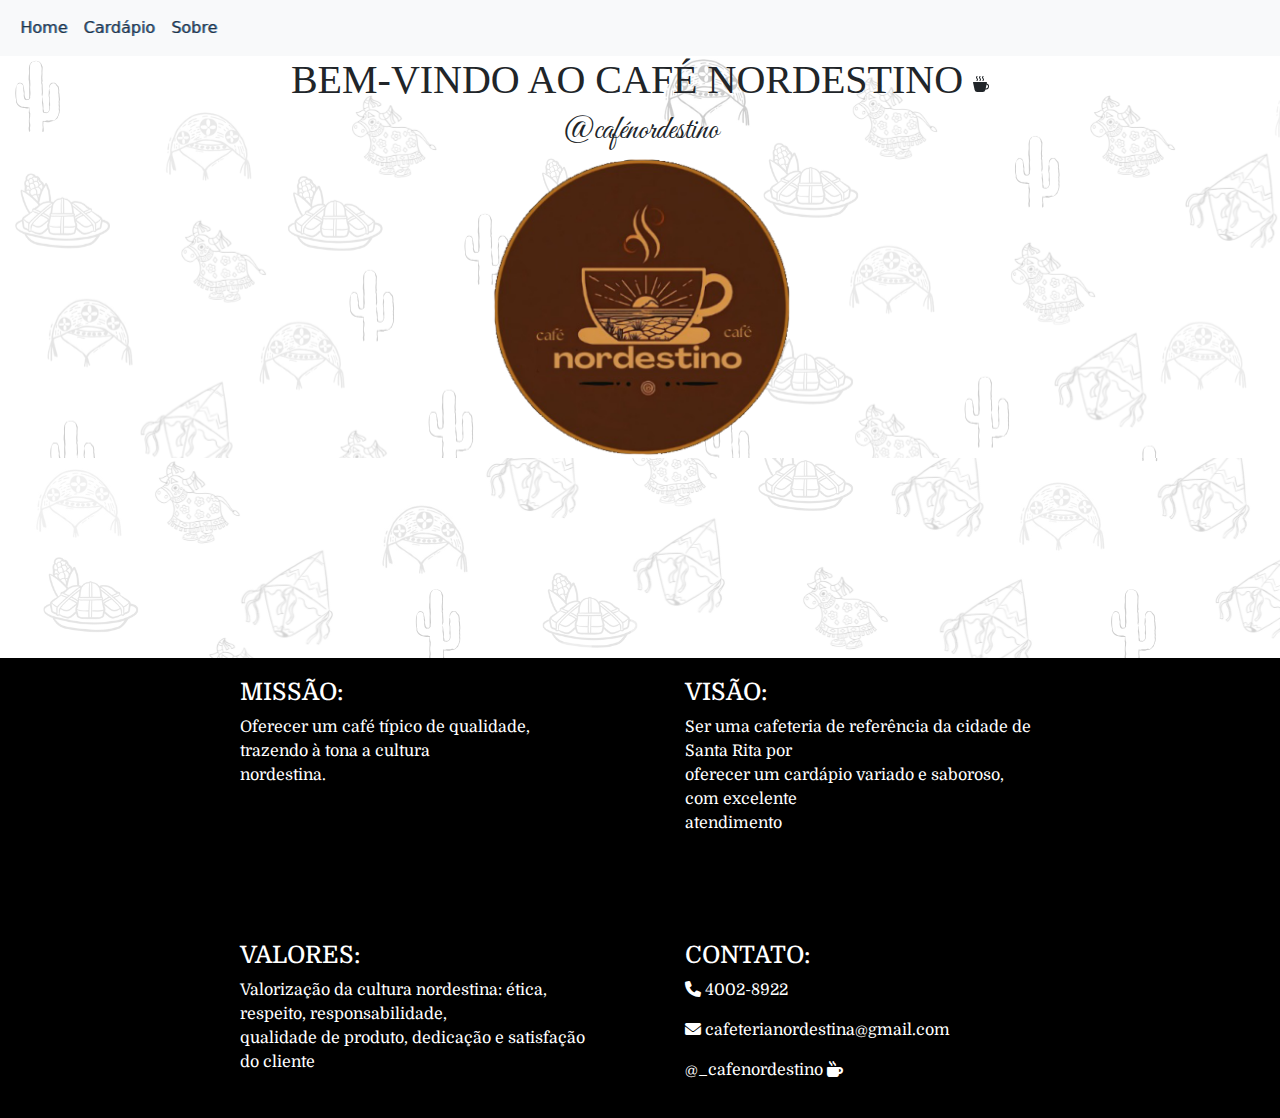
<file: templates/index.html>
<!DOCTYPE html>
<html lang="pt-br">

<head>
  <meta charset="UTF-8">
  <meta name="viewport" content="width=device-width, initial-scale=1.0">
  <title>Home</title>
  <link rel="stylesheet" href="/static/home.css">
  <link rel="stylesheet" href="https://cdn.jsdelivr.net/npm/bootstrap@5.3.3/dist/css/bootstrap.min.css"
    integrity="sha384-QWTKZyjpPEjISv5WaRU9OFeRpok6YctnYmDr5pNlyT2bRjXh0JMhjY6hW+ALEwIH" crossorigin="anonymous">
  <link rel="preconnect" href="https://fonts.googleapis.com">
  <link rel="preconnect" href="https://fonts.gstatic.com" crossorigin>
  <link
    href="https://fonts.googleapis.com/css2?family=Anton&family=Domine:wght@400..700&family=Great+Vibes&family=Raleway:ital,wght@0,100..900;1,100..900&display=swap"
    rel="stylesheet">
  <link href="https://cdnjs.cloudflare.com/ajax/libs/font-awesome/6.0.0-beta3/css/all.min.css" rel="stylesheet">
  <link rel="stylesheet" href="https://cdnjs.cloudflare.com/ajax/libs/font-awesome/6.0.0-beta3/css/all.min.css">

</head>

<body>
  <nav class="navbar navbar-expand-lg bg-body-tertiary">
    <div class="container-fluid">
      <button class="navbar-toggler" type="button" data-bs-toggle="collapse" data-bs-target="#navbarSupportedContent"
        aria-controls="navbarSupportedContent" aria-expanded="false" aria-label="Toggle navigation">
        <span class="navbar-toggler-icon"></span>
      </button> 
      <div class="collapse navbar-collapse" id="navbarSupportedContent">
        <ul class="navbar-nav me-auto mb-2 mb-lg-0">
          <li class="nav-item">
            <a class="nav-link nav-link-active" aria-current="page" href="/">Home</a>
          </li>
          <li class="nav-item">
            <a class="nav-link" aria-current="page" href="/cardapio">Cardápio</a>
          </li>
          <!-- <li class="nav-item">
            <a class="nav-link" href="/cadastro">Cadastro</a>
          </li> -->
          <!-- <li class="nav-item">
            <a class="nav-link" href="/listagem">Listagem</a>
          </li> -->
          <li class="nav-item">
            <a class="nav-link" href="/sobre">Sobre</a>
          </li>
        </ul>
        <!-- <button class="btn btn-outline-success" type="submit">Search</button> -->
        </form>
      </div>
    </div>
  </nav>

  <div class="home">
    <h1> BEM-VINDO AO CAFÉ NORDESTINO
      <svg xmlns="http://www.w3.org/2000/svg" width="16" height="16" fill="currentColor" class="bi bi-cup-hot-fill"
        viewBox="0 0 16 16">
        <path fill-rule="evenodd"
          d="M.5 6a.5.5 0 0 0-.488.608l1.652 7.434A2.5 2.5 0 0 0 4.104 16h5.792a2.5 2.5 0 0 0 2.44-1.958l.131-.59a3 3 0 0 0 1.3-5.854l.221-.99A.5.5 0 0 0 13.5 6zM13 12.5a2 2 0 0 1-.316-.025l.867-3.898A2.001 2.001 0 0 1 13 12.5" />
        <path
          d="m4.4.8-.003.004-.014.019a4 4 0 0 0-.204.31 2 2 0 0 0-.141.267c-.026.06-.034.092-.037.103v.004a.6.6 0 0 0 .091.248c.075.133.178.272.308.445l.01.012c.118.158.26.347.37.543.112.2.22.455.22.745 0 .188-.065.368-.119.494a3 3 0 0 1-.202.388 5 5 0 0 1-.253.382l-.018.025-.005.008-.002.002A.5.5 0 0 1 3.6 4.2l.003-.004.014-.019a4 4 0 0 0 .204-.31 2 2 0 0 0 .141-.267c.026-.06.034-.092.037-.103a.6.6 0 0 0-.09-.252A4 4 0 0 0 3.6 2.8l-.01-.012a5 5 0 0 1-.37-.543A1.53 1.53 0 0 1 3 1.5c0-.188.065-.368.119-.494.059-.138.134-.274.202-.388a6 6 0 0 1 .253-.382l.025-.035A.5.5 0 0 1 4.4.8m3 0-.003.004-.014.019a4 4 0 0 0-.204.31 2 2 0 0 0-.141.267c-.026.06-.034.092-.037.103v.004a.6.6 0 0 0 .091.248c.075.133.178.272.308.445l.01.012c.118.158.26.347.37.543.112.2.22.455.22.745 0 .188-.065.368-.119.494a3 3 0 0 1-.202.388 5 5 0 0 1-.253.382l-.018.025-.005.008-.002.002A.5.5 0 0 1 6.6 4.2l.003-.004.014-.019a4 4 0 0 0 .204-.31 2 2 0 0 0 .141-.267c.026-.06.034-.092.037-.103a.6.6 0 0 0-.09-.252A4 4 0 0 0 6.6 2.8l-.01-.012a5 5 0 0 1-.37-.543A1.53 1.53 0 0 1 6 1.5c0-.188.065-.368.119-.494.059-.138.134-.274.202-.388a6 6 0 0 1 .253-.382l.025-.035A.5.5 0 0 1 7.4.8m3 0-.003.004-.014.019a4 4 0 0 0-.204.31 2 2 0 0 0-.141.267c-.026.06-.034.092-.037.103v.004a.6.6 0 0 0 .091.248c.075.133.178.272.308.445l.01.012c.118.158.26.347.37.543.112.2.22.455.22.745 0 .188-.065.368-.119.494a3 3 0 0 1-.202.388 5 5 0 0 1-.252.382l-.019.025-.005.008-.002.002A.5.5 0 0 1 9.6 4.2l.003-.004.014-.019a4 4 0 0 0 .204-.31 2 2 0 0 0 .141-.267c.026-.06.034-.092.037-.103a.6.6 0 0 0-.09-.252A4 4 0 0 0 9.6 2.8l-.01-.012a5 5 0 0 1-.37-.543A1.53 1.53 0 0 1 9 1.5c0-.188.065-.368.119-.494.059-.138.134-.274.202-.388a6 6 0 0 1 .253-.382l.025-.035A.5.5 0 0 1 10.4.8" />
      </svg>
    </h1>

    <h2> @cafénordestino</h2>

    <img src="/static/uploads/62_Sem_Titulo_20250129085253.webp" alt="logo" style="width: 300px;">
  </div>

  <footer>
    <div class="descriçao">
      <div>
        <h4>MISSÃO:</h4>
        <p>Oferecer um café típico de qualidade, trazendo  à tona a cultura <br> nordestina.</p>
      </div>
      <div>
        <h4>VISÃO:</h4>
        <p>Ser uma cafeteria de referência da cidade de Santa Rita por <br> oferecer um cardápio variado e saboroso, com
          excelente <br> atendimento </p>
      </div>
      <div>
        <h4>VALORES:</h4>
        <p>Valorização da cultura nordestina: ética, respeito, responsabilidade, <br> qualidade de produto, dedicação e
          satisfação do cliente </p>
      </div>
      <div>
        <h4>CONTATO: </h4>
        <p><i class="fas fa-phone"></i> 4002-8922</p>
        <p><i class="fas fa-envelope"></i> cafeterianordestina@gmail.com</p>
        <p>@_cafenordestino <i class="fa-solid fa-mug-hot"></i></p>
      </div>

    </div>
  </footer>
  <script src="https://cdn.jsdelivr.net/npm/bootstrap@5.3.3/dist/js/bootstrap.min.js" integrity="sha384-0pUGZvbkm6XF6gxjEnlmuGrJXVbNuzT9qBBavbLwCsOGabYfZo0T0to5eqruptLy" crossorigin="anonymous"></script>
</body>

</html>
</file>
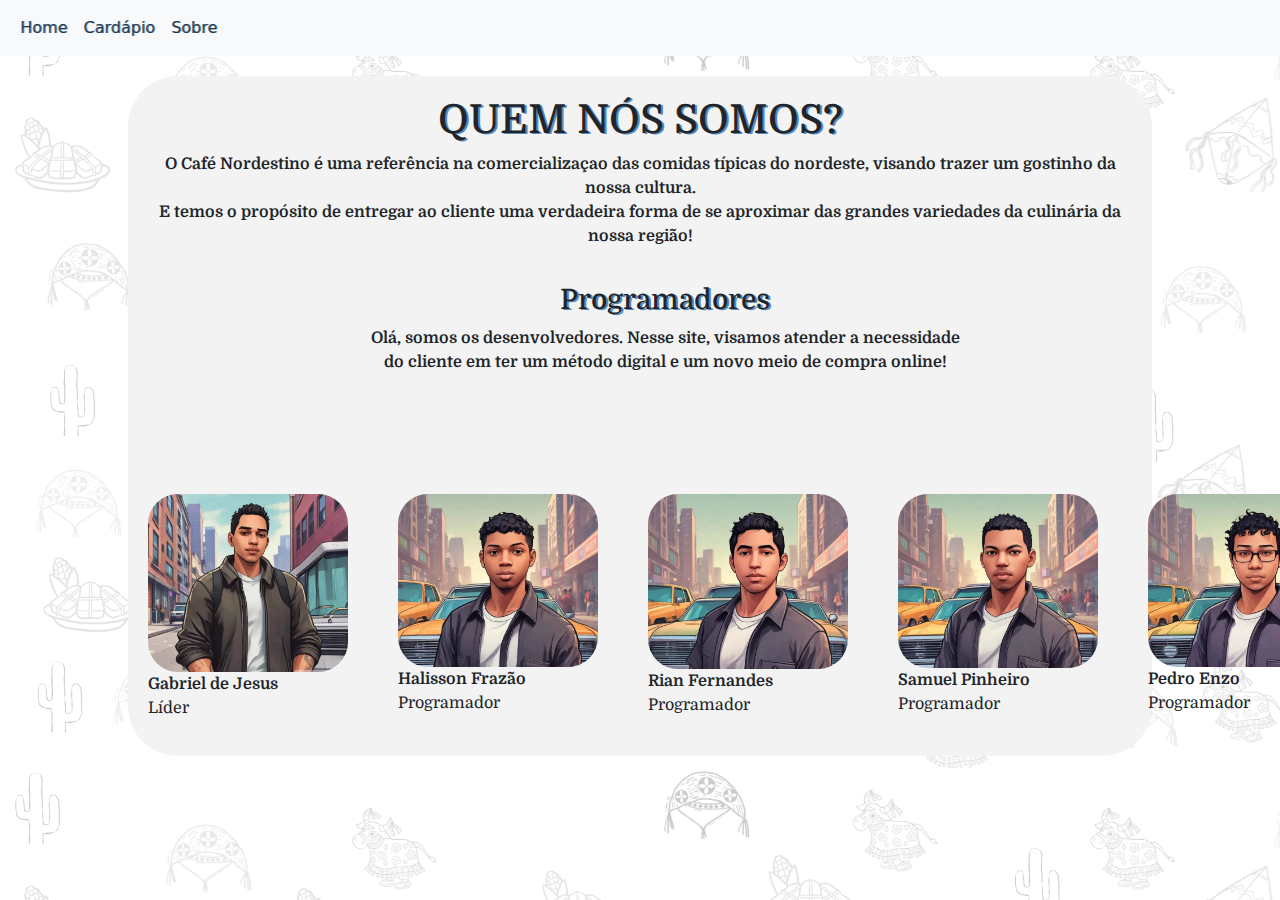
<file: templates/sobre.html>
<!DOCTYPE html>
<html lang="pt-br">

<head>
    <meta charset="UTF-8">
    <meta name="viewport" content="width=device-width, initial-scale=1.0">
    <title>sobre</title>
    <link rel="stylesheet" href="/static/home.css">
    <link rel="stylesheet" href="https://cdn.jsdelivr.net/npm/bootstrap@5.3.3/dist/css/bootstrap.min.css"
        integrity="sha384-QWTKZyjpPEjISv5WaRU9OFeRpok6YctnYmDr5pNlyT2bRjXh0JMhjY6hW+ALEwIH" crossorigin="anonymous">
    <link rel="preconnect" href="https://fonts.googleapis.com">
    <link rel="preconnect" href="https://fonts.gstatic.com" crossorigin>
    <link
        href="https://fonts.googleapis.com/css2?family=Anton&family=Domine:wght@400..700&family=Great+Vibes&family=Raleway:ital,wght@0,100..900;1,100..900&display=swap"
        rel="stylesheet">
    <link href="https://cdnjs.cloudflare.com/ajax/libs/font-awesome/6.0.0-beta3/css/all.min.css" rel="stylesheet">
    <link rel="stylesheet" href="https://cdnjs.cloudflare.com/ajax/libs/font-awesome/6.0.0-beta3/css/all.min.css">
    <link rel="stylesheet" href="https://cdnjs.cloudflare.com/ajax/libs/font-awesome/6.0.0-beta3/css/all.min.css">
</head>

<body>
    <nav class="navbar navbar-expand-lg bg-body-tertiary">
        <div class="container-fluid">
          <button class="navbar-toggler" type="button" data-bs-toggle="collapse" data-bs-target="#navbarSupportedContent"
            aria-controls="navbarSupportedContent" aria-expanded="false" aria-label="Toggle navigation">
            <span class="navbar-toggler-icon"></span>
          </button> 
          <div class="collapse navbar-collapse" id="navbarSupportedContent">
            <ul class="navbar-nav me-auto mb-2 mb-lg-0">
              <li class="nav-item">
                <a class="nav-link nav-link-active" aria-current="page" href="/">Home</a>
              </li>
              <li class="nav-item">
                <a class="nav-link" aria-current="page" href="/cardapio">Cardápio</a>
              </li>
              <!-- <li class="nav-item">
                <a class="nav-link" href="/cadastro">Cadastro</a>
              </li> -->
              <!-- <li class="nav-item">
                <a class="nav-link" href="/listagem">Listagem</a>
              </li> -->
              <li class="nav-item">
                <a class="nav-link" href="/sobre">Sobre</a>
              </li>
            </ul>
            <!-- <button class="btn btn-outline-success" type="submit">Search</button> -->
            </form>
          </div>
        </div>
      </nav>

    <div class="ct1">
        <div class="tt">
            <h1>QUEM NÓS SOMOS?</h1>
            <p><strong>O Café Nordestino é uma referência na comercializaçao das comidas típicas do nordeste, visando
                    trazer um gostinho da nossa cultura.<br> E temos o propósito de entregar ao cliente uma verdadeira
                    forma de se aproximar das grandes variedades da culinária da nossa região! </strong></p>
        </div>
        <div class="pg" style="padding-left: 50px;">
            <h3>Programadores</h3>
            <p><strong>Olá, somos os desenvolvedores. Nesse site, visamos atender a necessidade <br> do cliente em ter
                    um método digital e um novo meio de compra online!</strong></p>
        </div>
        <div class="tudo">
            <div class="bnn1">
                <div class="pg2">
                    <img src="/static/uploads/vo_17386814542102.webp" alt="logo" style="width: 200px;">
                    <p> 
                        <strong>Gabriel de Jesus</strong> <br>
                        <span>Líder</span>
                    </p>
                </div>
                <div class="pg2">
                    <img src="/static/uploads/voila_17386786091732.webp" alt="logo" style="width: 200px;">
                    <p>
                        <strong>Halisson Frazão</strong> <br>
                        <span>Programador</span>
                    </p>
                </div>
                <div class="pg2">
                    <img src="/static/uploads/voila_17386785061532.webp" alt="logo" style="width: 200px;">
                    <p><strong>Rian Fernandes</strong> <br>
                        <span>Programador</span>
                    </p>
                </div>
                <div class="pg2">
                    <img src="/static/uploads/voila_17386787154992.webp" alt="logo" style="width: 200px;">
                    <p><strong>Samuel Pinheiro</strong> <br>
                        <span>Programador</span>
                    </p>
                </div>
                <div class="pg2">
                    <img src="/static/uploads/voila_17386782970572.webp" alt="logo" style="width: 200px;">
                    <p><strong>Pedro Enzo</strong> <br>
                        <span>Programador</span>
                    </p>
                </div>
            </div>
        </div>
    </div>
    <script src="https://cdn.jsdelivr.net/npm/bootstrap@5.3.3/dist/js/bootstrap.min.js" integrity="sha384-0pUGZvbkm6XF6gxjEnlmuGrJXVbNuzT9qBBavbLwCsOGabYfZo0T0to5eqruptLy" crossorigin="anonymous"></script>
</body>

</html>
</file>
<file: static/home.css>
* {
    margin: 0;
    padding: 0;
    box-sizing: border-box;

}

body {
    /* background-image: url(/static/Design\ sem\ nome.png) ; */
    background: linear-gradient(rgba(255, 255, 255, .5), rgba(255, 255, 255, .5)), url(/static/Design\ sem\ nome.png);
}


.navbar-brand {
    text-shadow: 2px 1px #558ABB;
}

.navbar .nav-link:hover,
.nav-link-active {
    text-shadow: 1px 0px #558ABB;
}

.div_label {
    width: 400px;
    margin: 0 auto;
    border: 2px solid black;
    padding: 5px;
    border-radius: 20px;
    background-color: aliceblue;
    font-family: "Domine", serif;
    font-optical-sizing: auto;
    font-weight: weight;
    font-style: normal;


}

.botao {
    display: flex;
    justify-content: center;
}

.home {
    text-align: center;
    background: linear-gradient(rgba(255, 255, 255, .5), rgba(255, 255, 255, .5)), url(/static/Design\ sem\ nome.png);

}

.home img {
    margin: 0 auto;

}

.home h2 {
    justify-content: end;
    font-family: "Great Vibes", serif;
    font-weight: 400;
    font-style: normal;
}

.home h1 {
    font-family: "Playwrite IN", serif;
    font-optical-sizing: auto;
    font-weight: weight;
    font-style: normal;
}

* {
    margin: 0;
    padding: 0;
    box-sizing: border-box;
}

.navbar-brand {
    text-shadow: 2px 1px #558ABB;
}

.nav-link active {
    text-shadow: 2px 1px #558ABB;

}

.nav-link {

    text-shadow: 1px 0px #558ABB;

}

.home {
    text-align: center;
}

.home img {
    margin: 0 auto;

}

.h1 {
    justify-content: end;
    font-family: "Great Vibes", serif;
    font-weight: 400;
    font-style: normal;
    text-align: center;
}


.meio {
    text-align: center;
    justify-content: end;
    font-family: "Great Vibes", serif;
    font-weight: 400;
    font-style: normal;
}

.navbar .nav-link:hover,
.nav-link-active {
    text-shadow: 1px 0px #558ABB;

}

.table-active th {
    font-size: 15pt;
    margin-bottom: 10px;
    font-family: "Domine", serif;
    font-optical-sizing: auto;
    font-weight: weight;
    font-style: normal;
}


.table {
    font-size: 15pt;
    margin-bottom: 10px;
    font-family: "Domine", serif;
    font-optical-sizing: auto;
    font-weight: weight;
    font-style: normal;
    margin-top: 30px;
}

footer {
    width: 100%;
    /* height: 400px; */
    background-color: rgb(0, 0, 0);
    margin-top: 200px;
    padding: 20px;

}

.descriçao {
    display: grid;
    grid-template-columns: repeat(2, 1fr);
    width: 800px;
    margin: 0 auto;
    color: rgb(255, 255, 255);
    gap: 90px;
    font-family: "Domine", serif;
    font-optical-sizing: auto;
    font-weight: weight;
    font-style: normal;
}

@media only screen and (max-width: 600px) {
    .descriçao {
        grid-template-columns: repeat(1, 1fr);
        gap: 10px;
    }
}

.ct1 {
    width: 80%;
    /* height: 900px; */
    background-color: #f3f3f3;
    margin: 0 auto;
    border-radius: 50px;
}

.tt {
    text-align: center;
    flex-wrap: wrap;
    padding: 20px;
    margin-top: 20px;
    font-family: "Domine", serif;
    font-optical-sizing: auto;
    font-weight: weight;
    font-style: normal;
}

.tt h1 {
    text-shadow: 2px 1px #558ABB;
}

.pg {
    /* border: 2px solid black; */

    text-align: center;
    font-family: "Domine", serif;
    font-optical-sizing: auto;
    font-weight: weight;
    font-style: normal;
}

.pg h3 {
    text-shadow: 2px 1px #558ABB;
}

.pg2 p {
    padding-left: 0px;
    font-family: "Domine", serif;
    font-optical-sizing: auto;
    font-weight: weight;
    font-style: normal;
}

.pg3 p {
    padding-left: 0px;
    font-family: "Domine", serif;
    font-optical-sizing: auto;
    font-weight: weight;
    font-style: normal;
}

.bnn1 {
    width: 100%;
    flex-direction: row;
    display: flex;
    gap: 50px;
    padding: 20px;
    /* grid-template-columns: repeat(2, 1fr); */
    /* align-items: center;  */
    justify-content: space-around;
}

@media only screen and (max-width: 600px) {
    .bnn1 {
        flex-direction: column;
        grid-template-columns: repeat(1, 1fr);
        padding-left: 100px;
    }
}

.bnn1 img {
    border-radius: 30px;

}

.bnn2 img {
    border-radius: 30px;
}

/* .bnn2{
    flex-direction: row;
    display: flex;
    gap: 100px;
} */

.tudo {
    margin-top: 100px;
    width: 100%;
}

/* .bnn1:hover {
    transform: scale(1.05);           
  }

  .bnn2:hover {
    transform: scale(1.05);           
  } */
</file>
